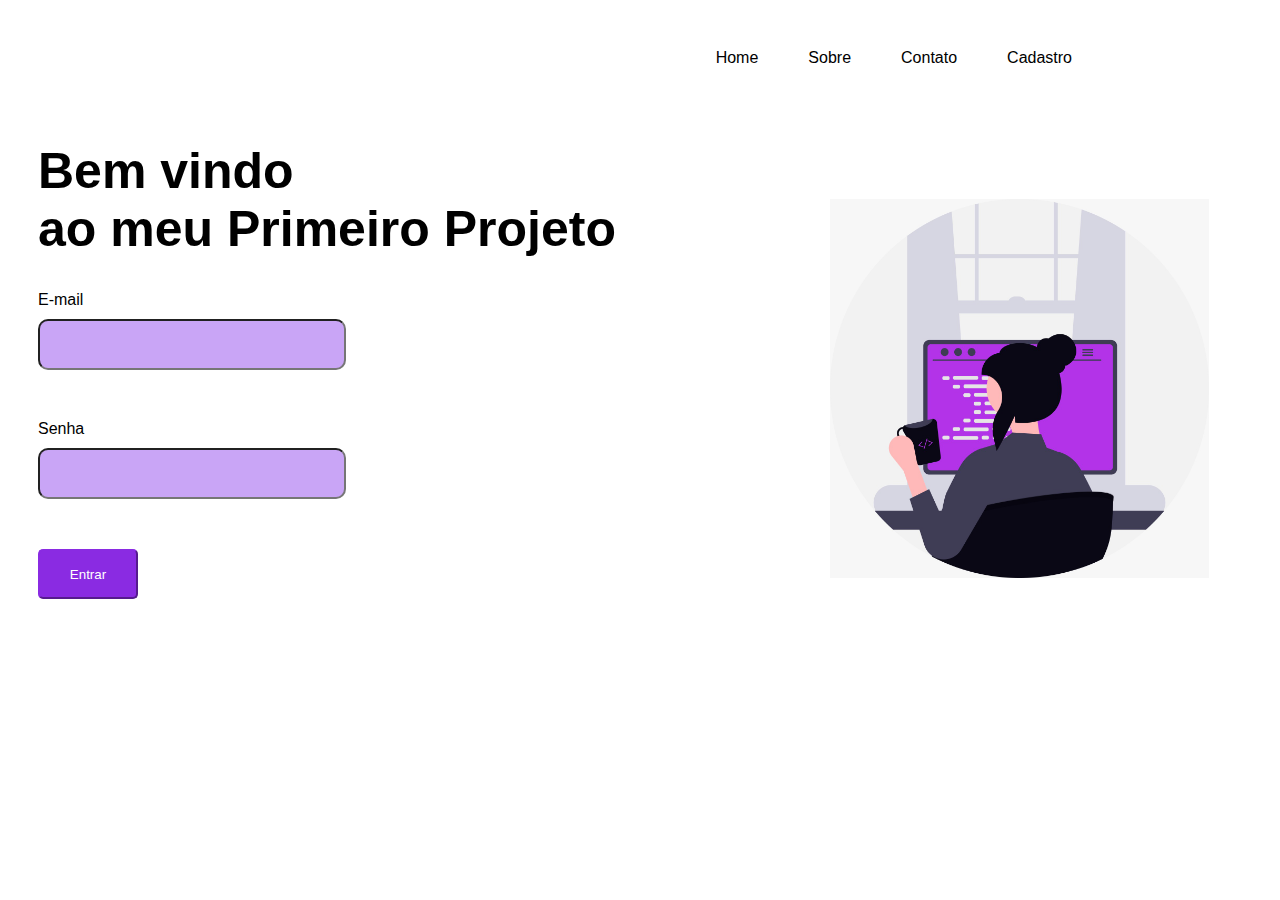
<file: Atividade 2/index.html>
<!DOCTYPE html>
<html lang="pt-br">
<head>
    <meta charset="UTF-8">
    <meta name="viewport" content="width=device-width, initial-scale=1.0">
    <title>Atividade DevMenthors</title>


    <link rel="stylesheet" href="style.css">
</head>
<body>
   <header>
            <p><a href="">Home</a></p>
            <p><a href="">Sobre</a></p>
            <p><a href="">Contato</a></p>
            <p><a href="">Cadastro</a></p>
   </header>
    <h1>Bem vindo <br>ao meu Primeiro Projeto</h1>

    <div class="container">
            <form class="login">
                    <label for="email" id="Email">E-mail</label>
                
                    <input type="email" id="email" name="Email">
                
                    <label for="password">Senha</label>
                
                    <input type="password" id="password" name="Senha"
                    >
                <button type="submit">Entrar</button>
            </form>
        </ul>
    </div>
    <div class="outra">
        <img src="imagem.jpg" alt="imagenzinha" id="imagem">
    </div>
</body>
</html>
</file>
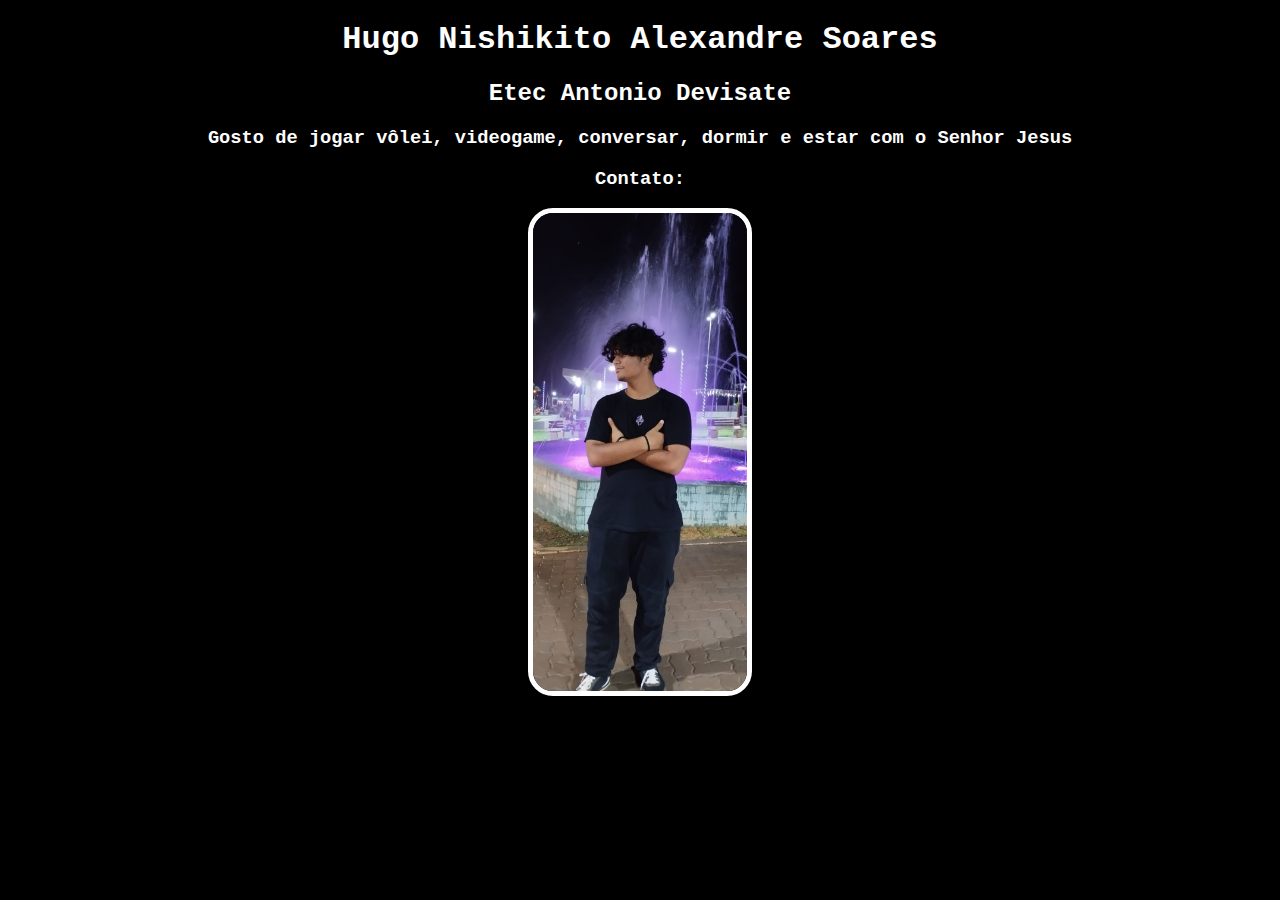
<file: Atividade/index.html>
<!DOCTYPE html>
<html lang="pt-br">
<head>
    <meta charset="UTF-8">
    <meta name="viewport" content="width=device-width, initial-scale=1.0">
    <title>Quem sou eu?</title>
    <link rel="stylesheet" href="estilo.css">
</head>
<body>
    <center>
        
        <h1>Hugo Nishikito Alexandre Soares</h1>
        <h2>Etec Antonio Devisate</h2>
        <h3>Gosto de jogar vôlei, videogame, conversar, dormir e estar com o Senhor Jesus</h3>
        <h3>Contato: </h3>
        <img src="hugo.jpeg" alt="Eu">
    </center>   
</body>
</html>
</file>
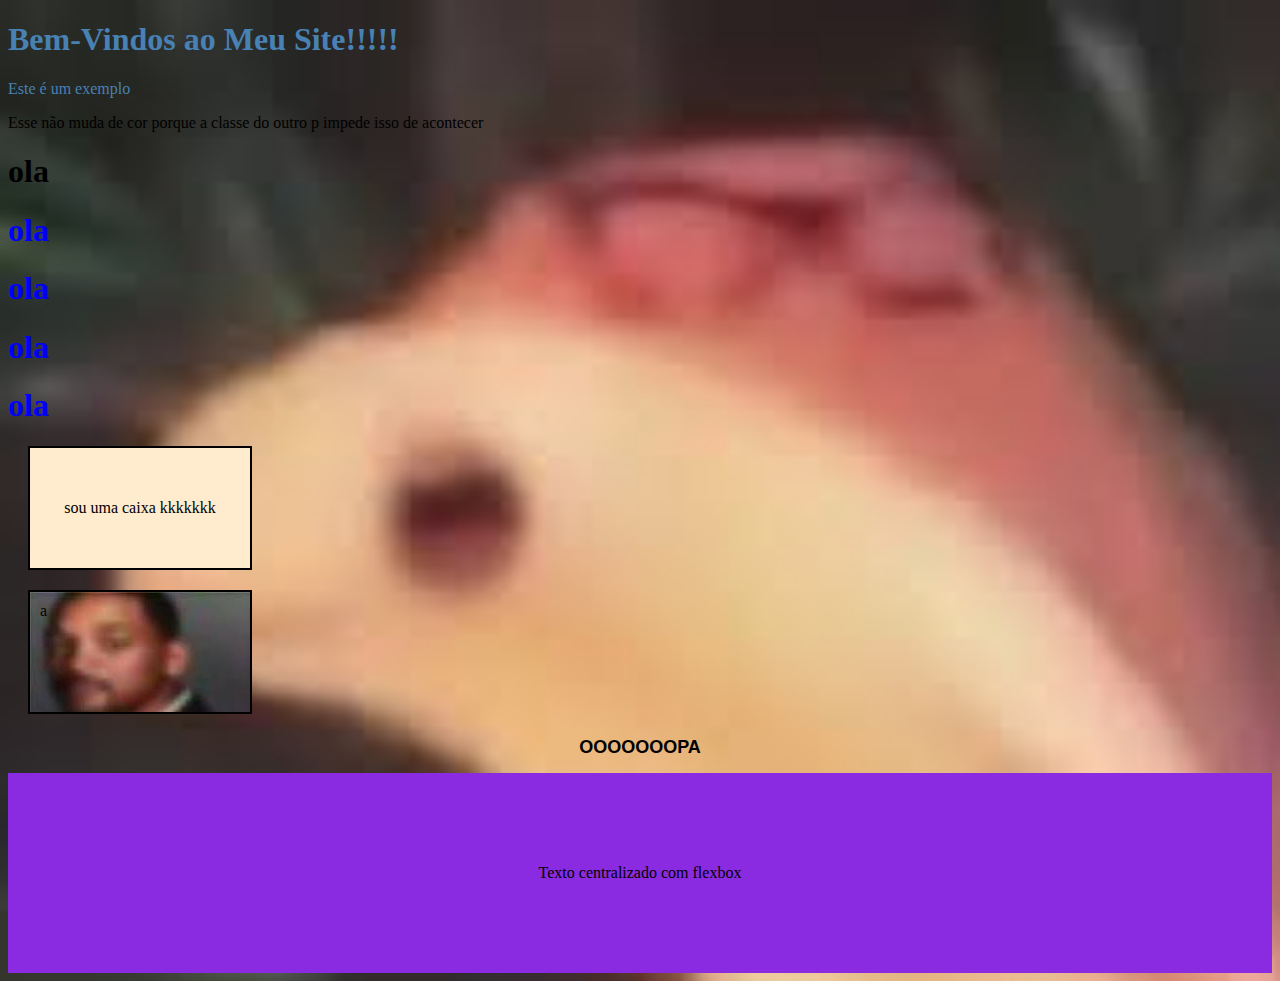
<file: Aula 3/index.html>
<!DOCTYPE html>
<html lang="pt-br">
  <head>
    <meta charset="UTF-8" />
    <meta name="viewport" content="width=device-width, initial-scale=1.0" />
    <title>DevMenthors - Aula 3</title>
    <link rel="stylesheet" href="style.css">
  </head>
  <body>
    <!-- dá para fazer estilo dentro do body -->


    <h1 id="titulo">Bem-Vindos ao Meu Site!!!!!</h1><!-- id == individual -->
    <!-- dá para estlizar inline -->
     <p class="classe_p">Este é um exemplo</p>
     <p>Esse não muda de cor porque a classe do outro p impede isso de acontecer</p>

     <div class="turma_h1">
        <h1 id="importante">ola</h1>
        <h1>ola</h1>
        <h1>ola</h1>
        <h1>ola</h1>
        <h1>ola</h1>
     </div>
     <div class="caixa">
      sou uma caixa kkkkkkk
     </div>
     <div class="wiiw">
      a
     </div>
     <h1 class="texto">OOOOOOOPA</h1>
     <div class="container">
      <p>Texto centralizado com flexbox</p>
     </div>
  </body>
</html>
</file>
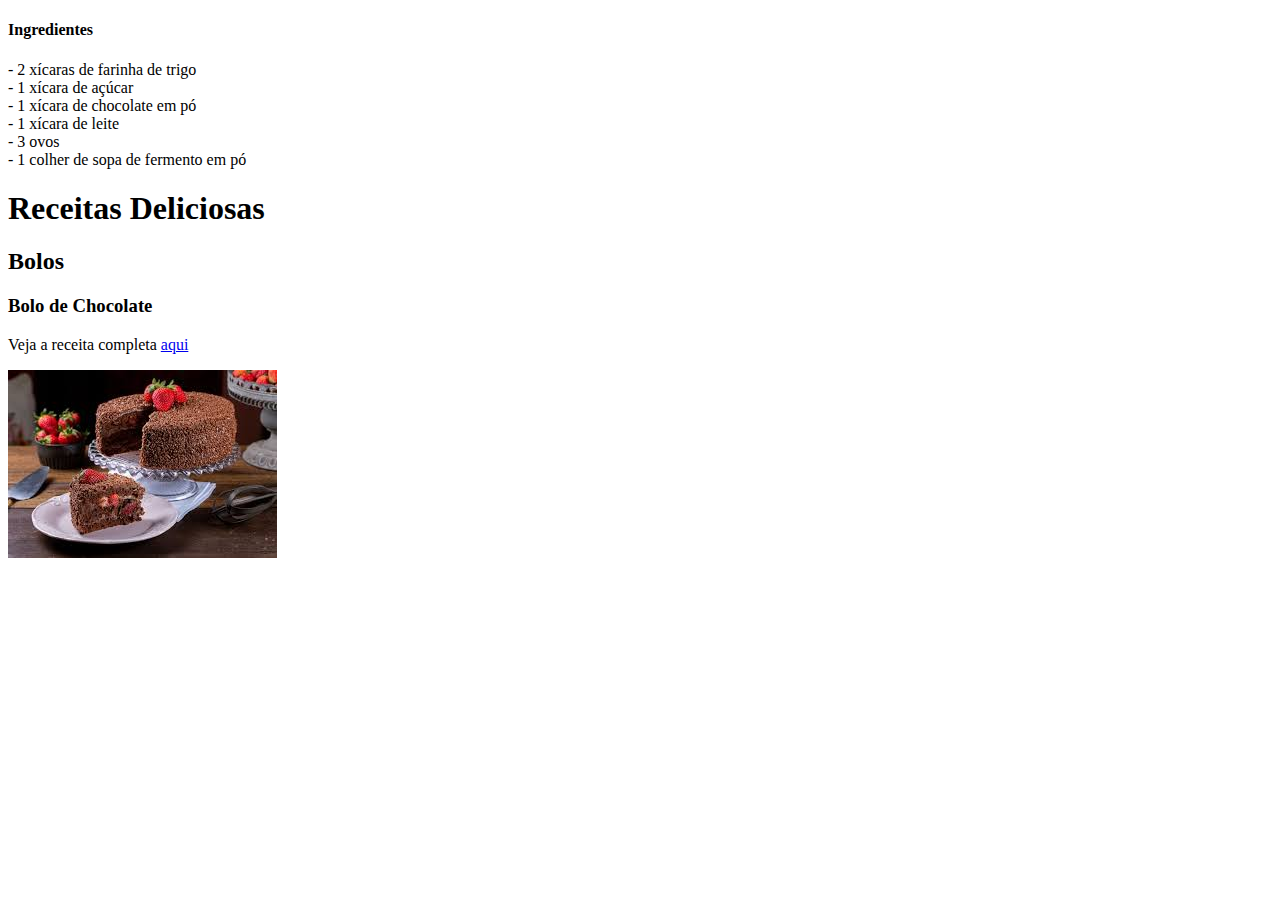
<file: Aula/index.html>
<!DOCTYPE html>  <!-- Estrutura do cabeçalho para reconhecimento -->
<html lang="pt-br"> <!-- Linguagem -->
<head><!-- coloca-se ligações/links de css, etc -->
    <meta charset="UTF-8"> <!-- Acentuação -->
    <meta name="viewport" content="width=device-width, initial-scale=1.0"> <!-- Pega a tela do site -->
    <title>DevMenthors Aula 1</title>
</head>
<body><!-- coloca-se o que o usuário vai ver -->
    <h4>Ingredientes</h4>
    <p>
        - 2 xícaras de farinha de trigo <br>
        - 1 xícara de açúcar <br>
        - 1 xícara de chocolate em pó <br>
        - 1 xícara de leite <br> - 3 ovos <br>
        - 1 colher de sopa de fermento em pó
    </p>
    <h1>Receitas Deliciosas</h1>
    <h2>Bolos</h2>
    <h3>Bolo de Chocolate</h3>
    <p>Veja a receita completa <a href="bolo-de-chocolate.html">aqui</a> </p><!-- aqui colocamos o link a ser acessado e encapsulamos o que vai levar ao link -->
    <img src="img/bolo.jpg" alt="Bolo de chocolate">
</body>
</html>
</file>
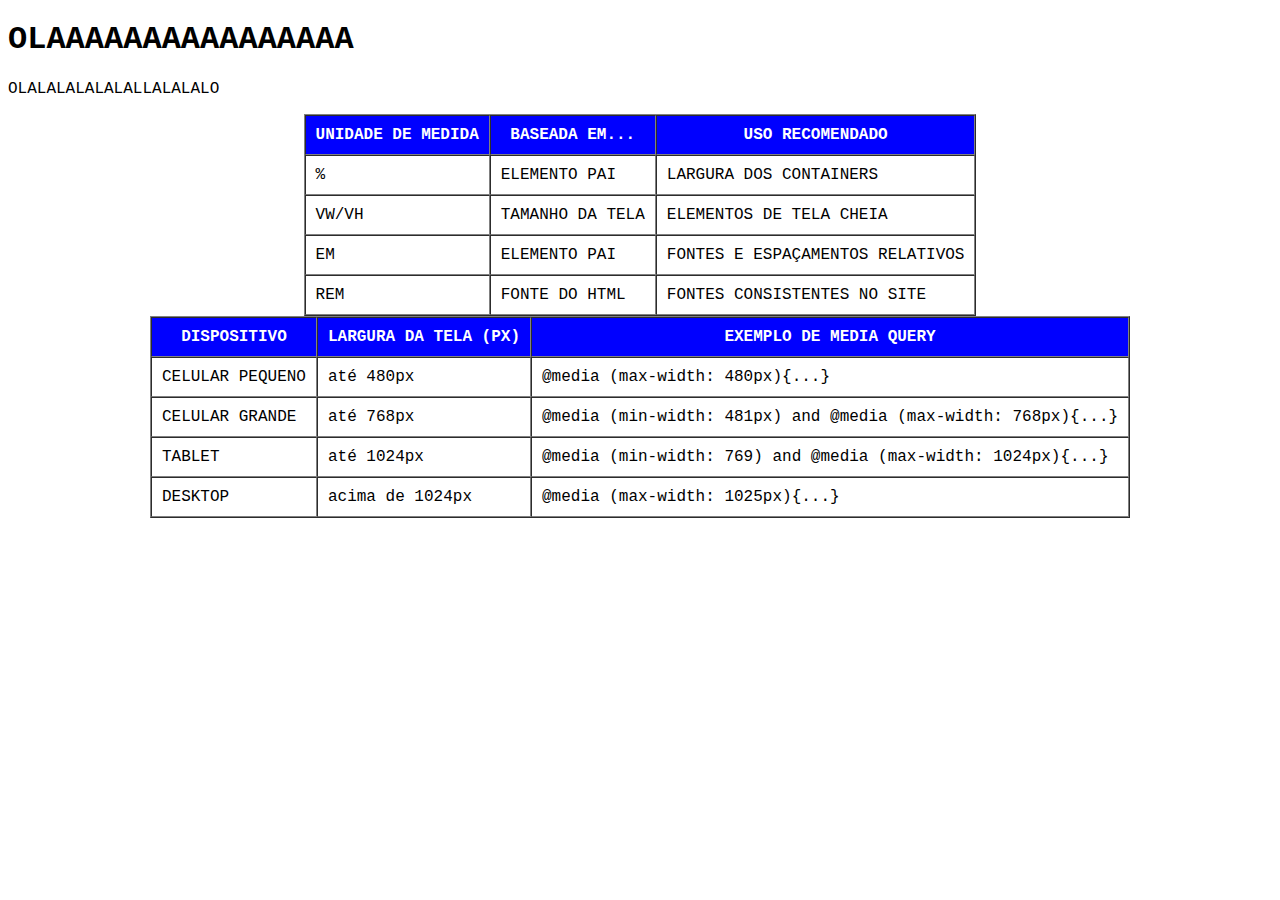
<file: Responsividade/index.html>
<!DOCTYPE html>
<html lang="pt-br">
<head>
    <meta charset="UTF-8">
    <meta name="viewport" content="width=device-width, initial-scale=1.0">
    <link rel="stylesheet" href="style.css">
    <title>AAAAAAAAAAA</title>
</head>
<body>
    <h1>OLAAAAAAAAAAAAAAAA</h1>
    <p>OLALALALALALALLALALALO</p>

    <table border="1" align="center" cellpadding="10" cellspacing="0">
        <thead class="corzinha">
            <tr>
                <th>UNIDADE DE MEDIDA</th>
                <th>BASEADA EM...</th>
                <th>USO RECOMENDADO</th>
            </tr>
        </thead>
        <tbody>
            <tr>
                <td>%</td>
                <td>ELEMENTO PAI</td>
                <td>LARGURA DOS CONTAINERS</td>
            </tr>
            <tr>
                <td>VW/VH</td>
                <td>TAMANHO DA TELA</td>
                <td>ELEMENTOS DE TELA CHEIA</td>
            </tr>
            <tr>
                <td>EM</td>
                <td>ELEMENTO PAI</td>
                <td>FONTES E ESPAÇAMENTOS RELATIVOS</td>
            </tr>
            <tr>
                <td>REM</td>
                <td>FONTE DO HTML</td>
                <td>FONTES CONSISTENTES NO SITE</td>
            </tr>
        </tbody>
    </table>

        <table border="1" align="center" cellpadding="10" cellspacing="0">
        <thead class="corzinha">
            <tr>
                <th>DISPOSITIVO</th>
                <th>LARGURA DA TELA (PX)</th>
                <th>EXEMPLO DE MEDIA QUERY</th>
            </tr>
        </thead>
        <tbody>
            <tr>
                <td>CELULAR PEQUENO</td>
                <td>até 480px</td>
                <td>@media (max-width: 480px){...}</td>
            </tr>
            <tr>
                <td>CELULAR GRANDE</td>
                <td>até 768px</td>
                <td>@media (min-width: 481px) and @media (max-width: 768px){...}</td>
            </tr>
            <tr>
                <td>TABLET</td>
                <td>até 1024px</td>
                <td>@media (min-width: 769) and @media (max-width: 1024px){...}</td>
            </tr>
            <tr>
                <td>DESKTOP</td>
                <td>acima de 1024px</td>
                <td>@media (max-width: 1025px){...}</td>
            </tr>
        </tbody>
    </table>
</body>
</html>
</file>
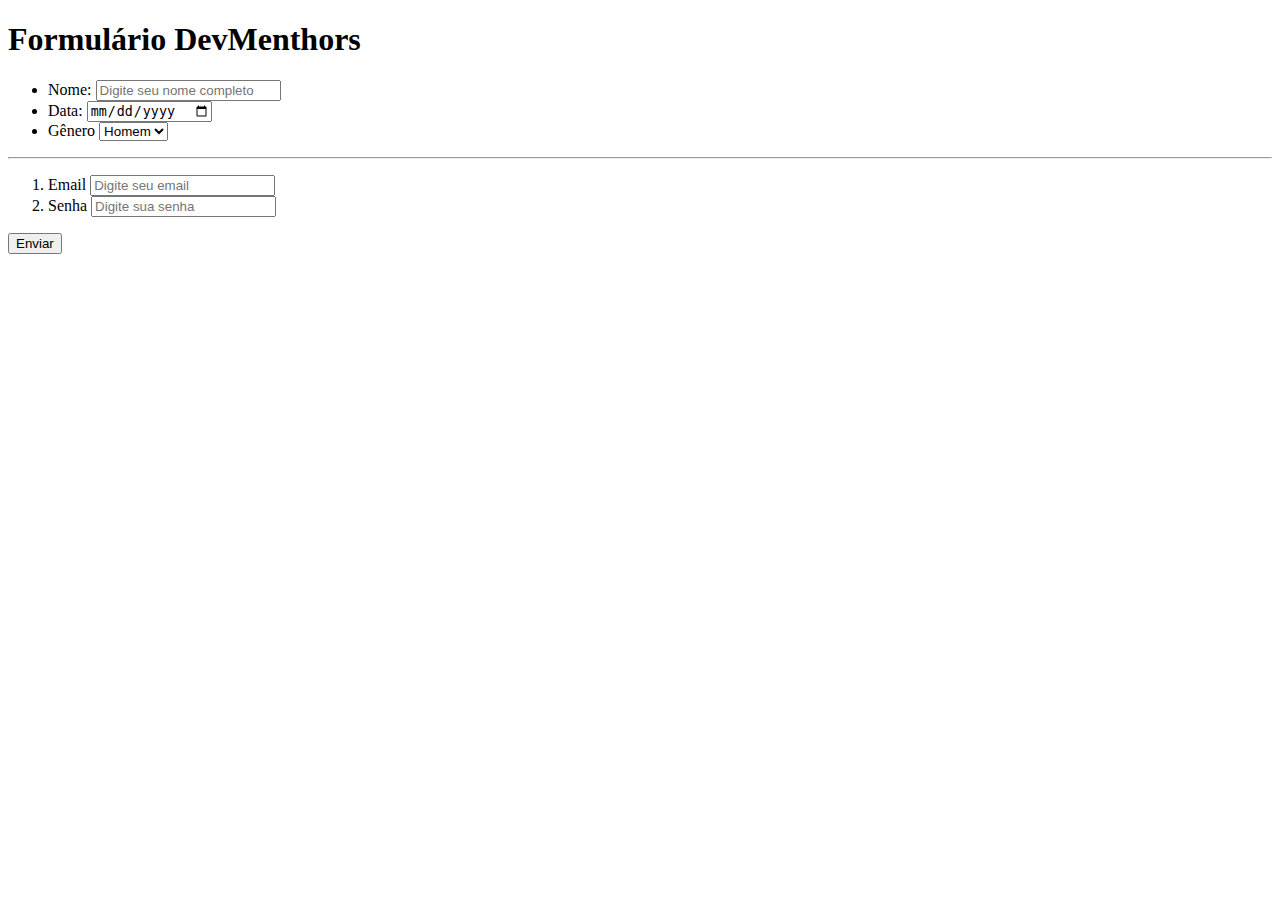
<file: Aula 2/atividade.html>
<!DOCTYPE html>
<html lang="pt-br">
<head>
    <meta charset="UTF-8">
    <meta name="viewport" content="width=device-width, initial-scale=1.0">
    <title>Atividade DevMenthors</title>
</head>
<body>
    <h1>Formulário DevMenthors</h1>
    <form>
        <ul>
            <li>
                <label for="nome">Nome: </label>
                <input type="text" placeholder="Digite seu nome completo" name="Nome" id="nome">
            </li>
            <li>
                <label for="data_nasc">Data: </label>
                <input type="date" id="data_nasc">
            </li>
            <li>
                <label for="genero">Gênero</label>
                <select name="select" id="">
                    <option value="genero1">Homem</option>
                    <option value="genero2">Mulher</option>
                    <option value="genero3">Outro</option>
                </select>
            </li>
        </ul>
        <hr>
        <ol>
            <li>
                <label for="email">Email</label>
                <input type="email" placeholder="Digite seu email" id="email" name="Email">
            </li>
            <li>
                <label for="senha">Senha</label>
                <input type="password" placeholder="Digite sua senha" id="senha" name="Senha">
            </li>
        </ol>
            <button type="submit">Enviar</button>
    </form>
</body>
</html>
</file>
<file: Atividade 2/style.css>
h1 {
  display: flex;
  justify-content: left;
  font-family: Arial, Helvetica, sans-serif;
  font-size: 50px;
  margin-left: 30px;
}

.container {
  display: flex; /*ativa as funções de organizamento*/
  justify-content: left;
  align-items: left;
  max-width: 200px;
  font-family: Arial, sans-serif;
}

button {
  background-color: blueviolet;
  color: white;
  border-color: blueviolet;
  width: 100px;
  height: 50px;
  border-radius: 5px;
}

#email {
  height: 45px;
  width: 300px;
}

#password {
  height: 45px;
  width: 300px;
}

.outra {
  display: flex;
  width: 10%;
  height: 10%;
  margin-top: -400px;
  margin-left: 65%;
}
#imagem {
  display: flex;
  width: 300%;
  height: 30%;
  justify-content: left;
}

header {
  display: flex; /*chefe das outras funções*/
  align-items: center; /*sozinho dificilmente funciona| depende de outras funções*/
  justify-content: end; /*end == utliza todo espaço disponivel na tela*/
  height: 100px;
  gap: 50px; /*depende do display flex | */
  margin-right: 200px; /*dá espaço da margem do lado direito || top == parte de cima | bottom == parte de baixo*/
  font-family: Arial, sans-serif;
  /*padding-rigth: 60px; == quase mesma função do margin bottom */
}
header p a {
  /*especifica dentro do lugar que cê quer mexer*/
  text-decoration: none;
  color: black;
}
.login {
  display: grid;
  gap: 10px;
  margin-left: 30px;
}
input {
  margin-bottom: 40px;
  border-radius: 10px;
  background-color: rgb(201, 165, 246);
}
/*body{
  width: 98vw;   altura da tela
  height: 100vh; largura da tela
  width: 100%;  ocupará 100% da largura do elemento pai
}
p{
  font-size: 1.5em; 1.5 vezes o tamanho da fonte do elemento pai
  font-size: 2rem; 2x o tamanho da fonte pai
}
html{
  font-size: 16px;
}
.container{
  display: flex
}  
*/
</file>
<file: Atividade/estilo.css>
img{
    width: 17%;
    border-radius: 25px;
    border-color: white;
    border: 5px solid white;
}
body{
    background: linear-gradient(to bottom, black, rgb(35, 0, 58));
    background: linear-gradient(to top, black);
}
h1, h2, h3{
    color: white;
    font-family: 'Courier New', Courier, monospace;
}
</file>
<file: Aula 3/style.css>
#titulo{/*id == individual*/
    color: rgb(72, 129, 179);
}
.classe_p{/*classe(coletivo) assim só estiliza o elemento html que tem esse nome de classe*/
    color: rgb(72, 129, 179);
}
.turma_h1{
    color: blue;
}
#importante{
    color: black;
}
.caixa{
    width: 200px;
    height: 100px;
    border: 2px solid black;
    padding: 10px;
    margin: 20px;
    text-align: center;
    align-content: center;
    background-color: blanchedalmond;
}
.wiiw{
    background-image: url(vil_ismíti.jpg);
    background-size: cover;
    width: 200px;
    height: 100px;
    border: 2px solid black;
    padding: 10px;
    margin: 20px;
}
body{
    background-image: url(image.png);/*url serve para localizar a imagem*/
    background-size: cover;/*serve para cobrir toda a área*/
}
.texto{
    font-size: 18px;
    font-family: Arial, sans-serif;
    text-align: center;
    line-height: 1.5;
}
.container{
    display: flex;/*ativa as funções de organizamento*/
    justify-content: center;
    align-items: center;
    height: 200px;
    background-color: blueviolet;
}
</file>
<file: Responsividade/style.css>
.corzinha{
    background-color: blue;
    color: rgb(255, 255, 255);
}
body{
    font-family: 'Courier New', Courier, monospace;
}
</file>
